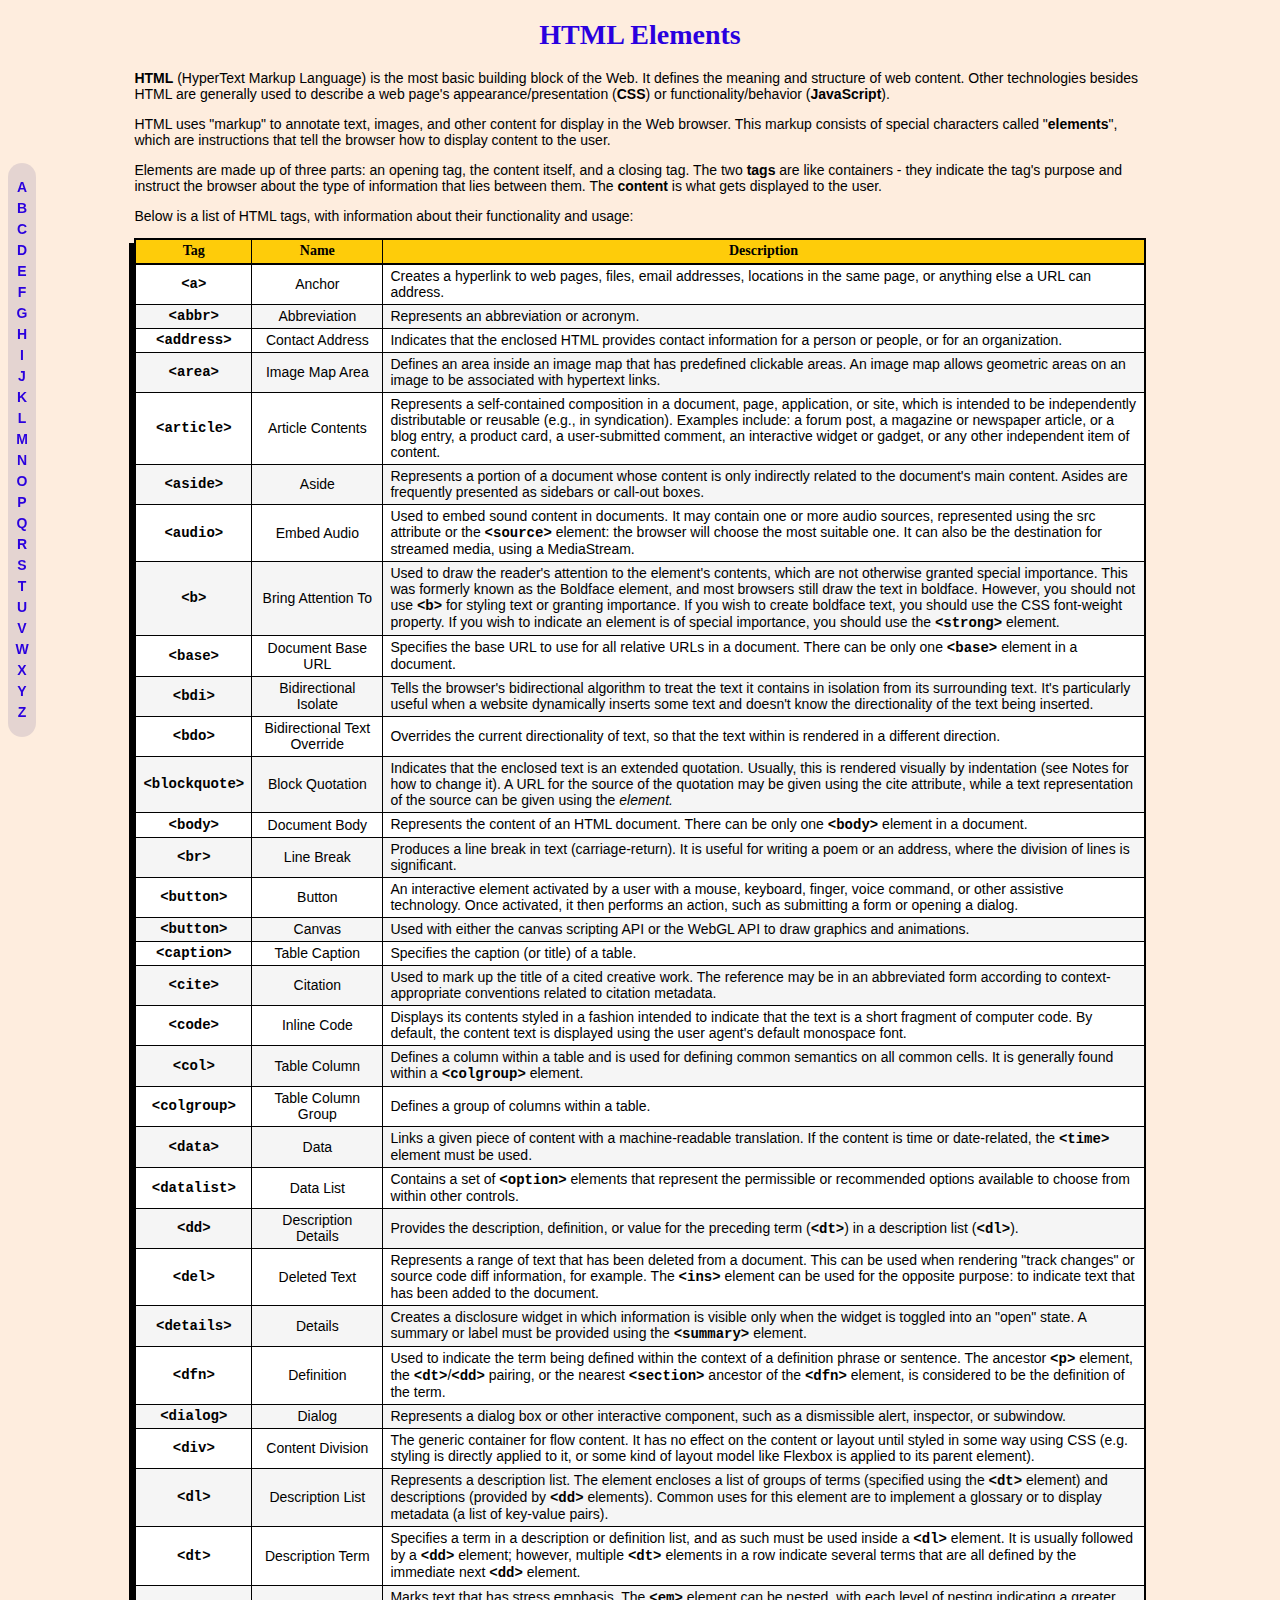
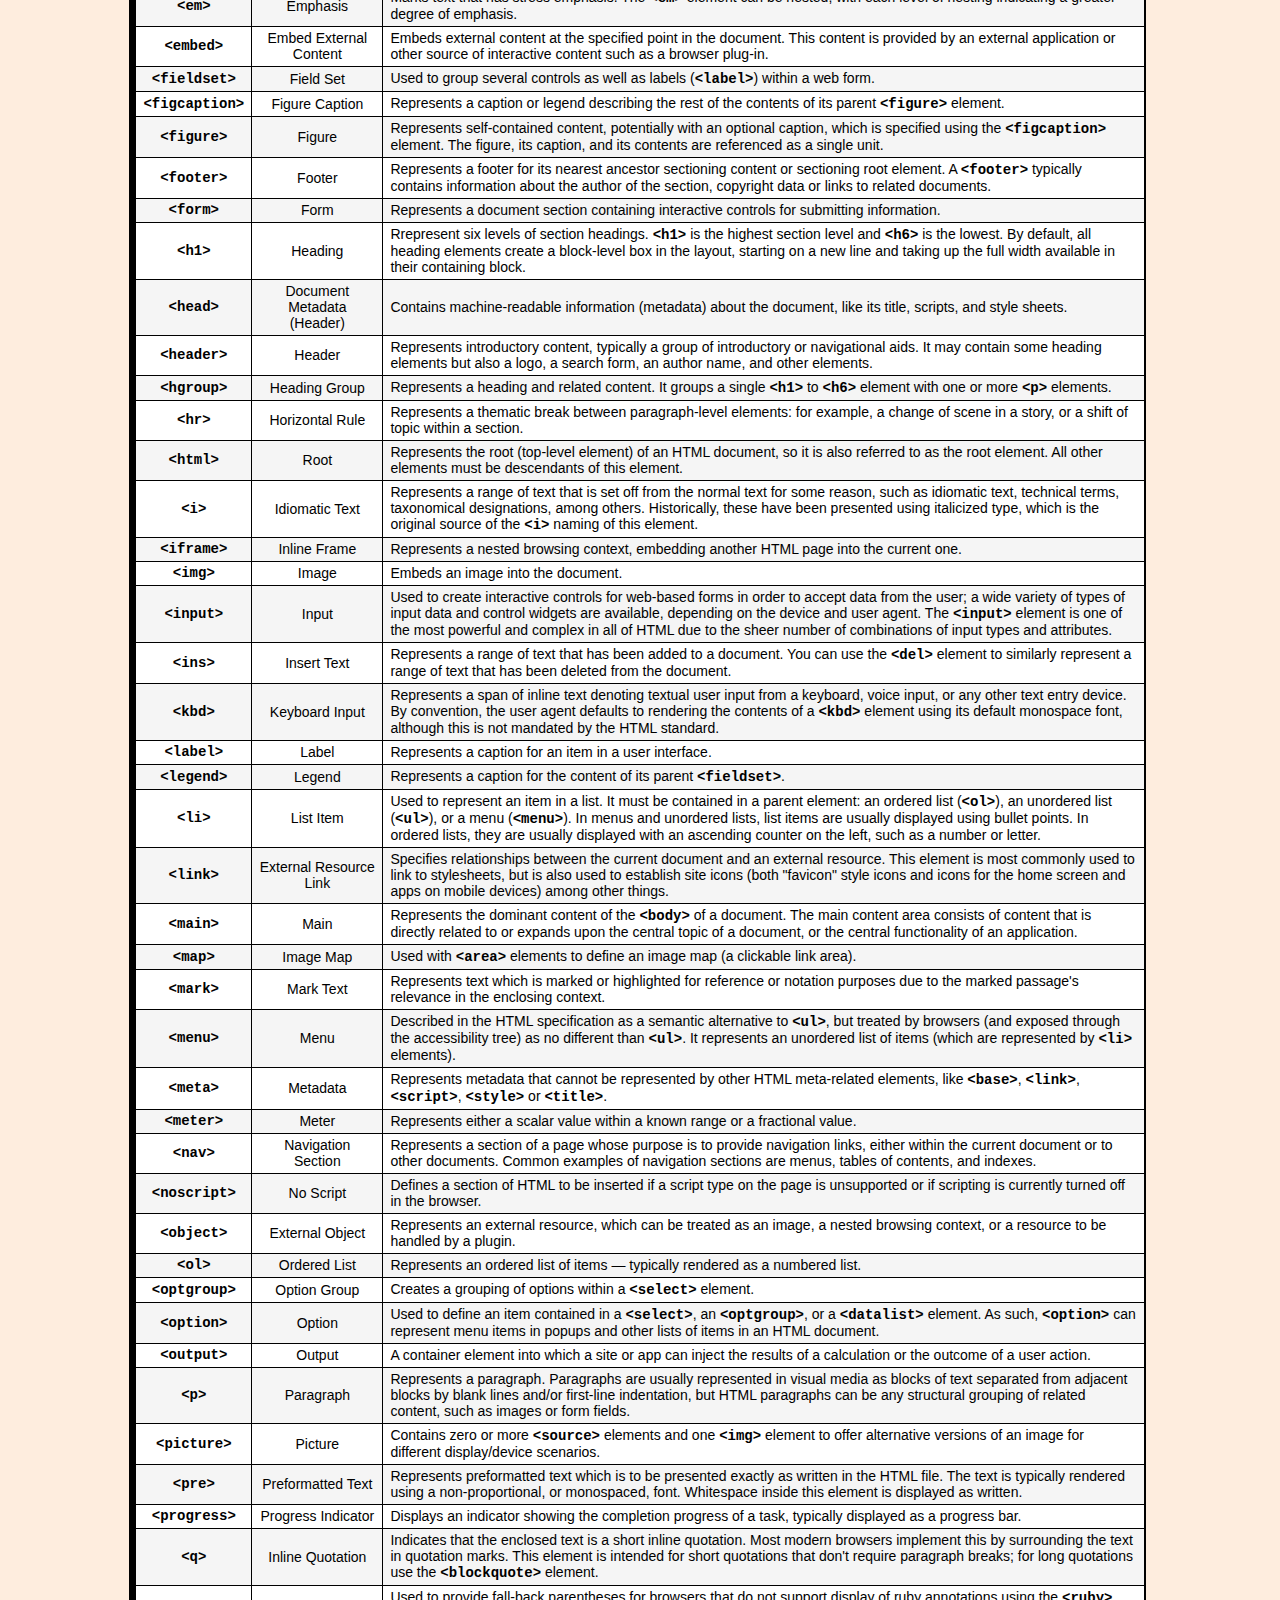
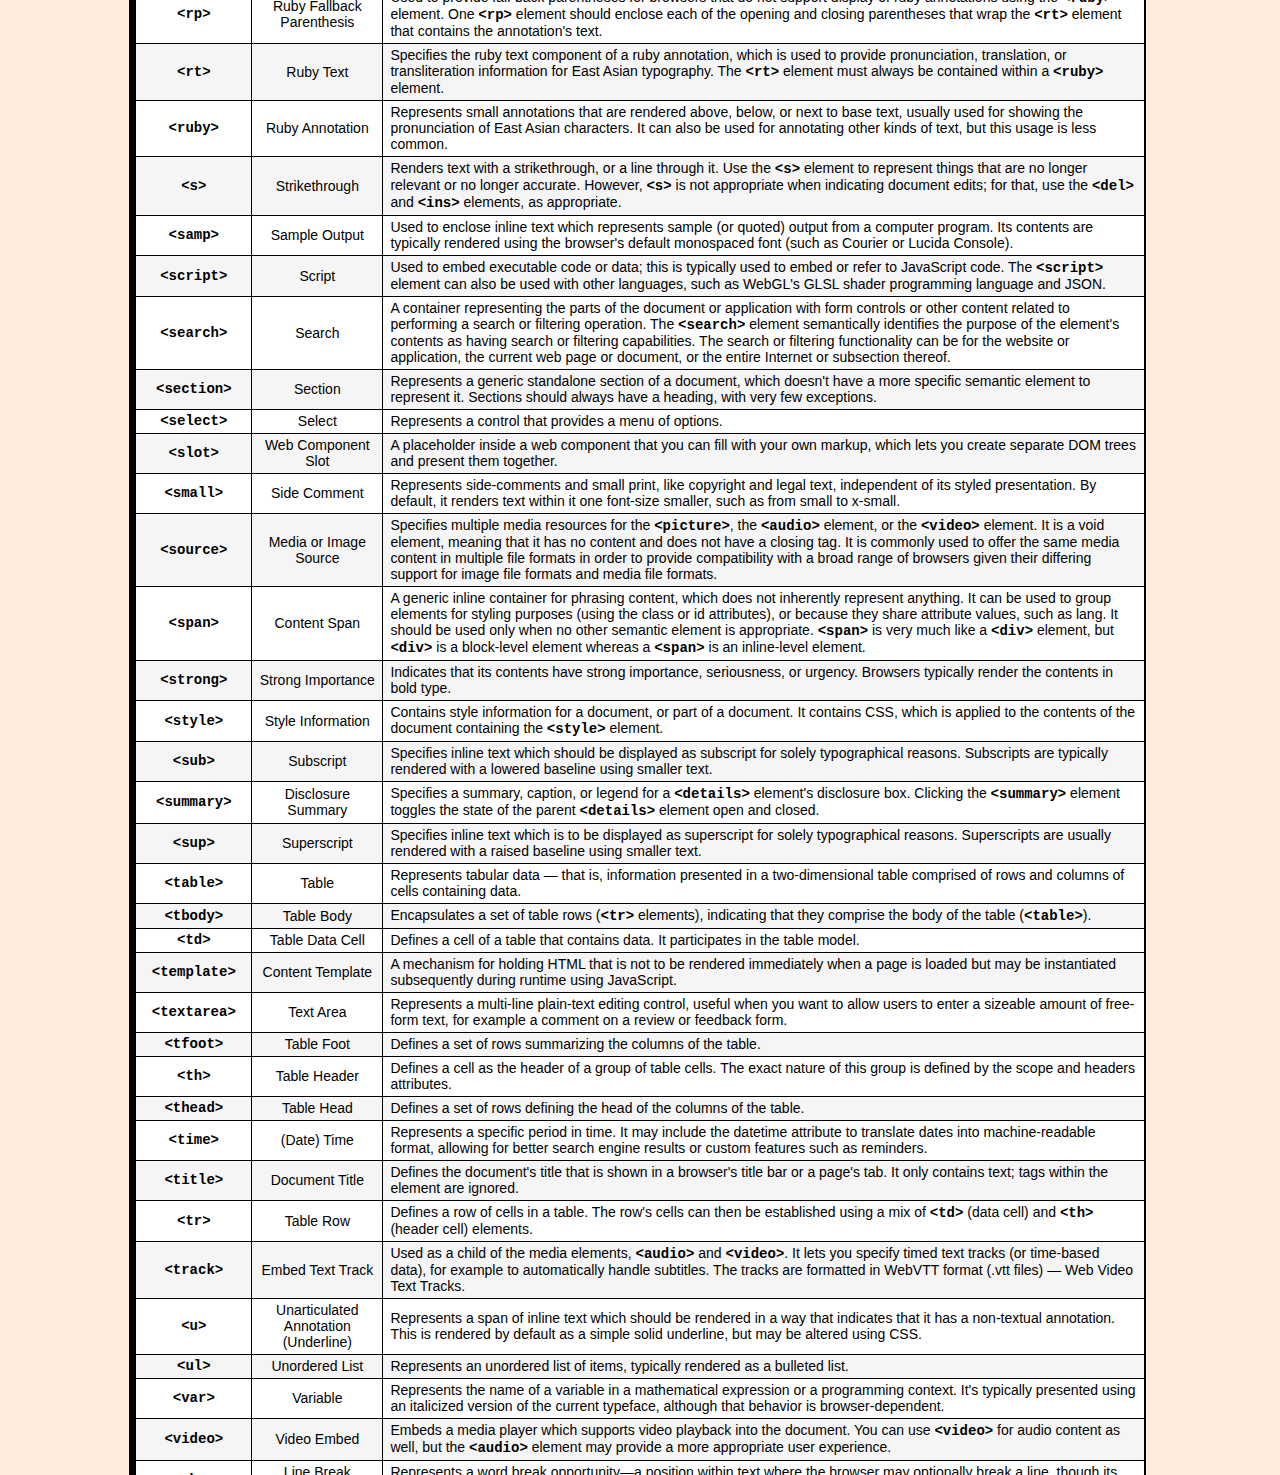
<file: cheatsheet/index.html>
<!DOCTYPE html>
<html lang="en">
    <head>
        <meta charset="utf-8">
        <meta name="viewport" content="width=device-width">
        <meta name="author" content="Scott Kenneth Jackson">
        <meta name="description" content="A reference tool containing information about individual HTML elements, their tags, function and common usage.">

        <title>HTML Cheatsheet</title>

        <link rel="stylesheet" href="./styles/main.css" type="text/css">
    </head>
    <body>
        <nav>
            <ul>
                <li><a href="#a">A</a></li>
                <li><a href="#b">B</a></li>
                <li><a href="#c">C</a></li>
                <li><a href="#d">D</a></li>
                <li><a href="#e">E</a></li>
                <li><a href="#f">F</a></li>
                <li><a href="#f">G</a></li>
                <li><a href="#h">H</a></li>
                <li><a href="#i">I</a></li>
                <li><a href="#i">J</a></li>
                <li><a href="#k">K</a></li>
                <li><a href="#l">L</a></li>
                <li><a href="#m">M</a></li>
                <li><a href="#n">N</a></li>
                <li><a href="#o">O</a></li>
                <li><a href="#p">P</a></li>
                <li><a href="#q">Q</a></li>
                <li><a href="#r">R</a></li>
                <li><a href="#s">S</a></li>
                <li><a href="#t">T</a></li>
                <li><a href="#u">U</a></li>
                <li><a href="#v">V</a></li>
                <li><a href="#w">W</a></li>
                <li><a href="#w">X</a></li>
                <li><a href="#w">Y</a></li>
                <li><a href="#w">Z</a></li>
            </ul>
        </nav>
        <h1>HTML Elements</h1>
        <div class="blurb">
            <p><strong>HTML</strong> (HyperText Markup Language) is the most basic building block of the Web. It defines the meaning and structure of web content. Other technologies besides HTML are generally used to describe a web page's appearance/presentation (<strong>CSS</strong>) or functionality/behavior (<strong>JavaScript</strong>).</p>
            <p>HTML uses "markup" to annotate text, images, and other content for display in the Web browser. This markup consists of special characters called "<strong>elements</strong>", which are instructions that tell the browser how to display content to the user.</p>
            <p>Elements are made up of three parts: an opening tag, the content itself, and a closing tag. The two <strong>tags</strong> are like containers - they indicate the tag's purpose and instruct the browser about the type of information that lies between them. The <strong>content</strong> is what gets displayed to the user.</p>
            <p>Below is a list of HTML tags, with information about their functionality and usage:</p>
        </div>
        <table>
            <thead>
                <tr>
                    <th>Tag</th>
                    <th>Name</th>
                    <th>Description</th>
                </tr>
            </thead>
            <tbody>
                <tr id="a">
                    <td class="tag">&lt;a&gt;</td>
                    <td>Anchor</td>
                    <td>Creates a hyperlink to web pages, files, email addresses, locations in the same page, or anything else a URL can address.</td>
                </tr>
                <tr>
                    <td class="tag">&lt;abbr&gt;</td>
                    <td>Abbreviation</td>
                    <td>Represents an abbreviation or acronym.</td>
                </tr>
                <tr>
                    <td class="tag">&lt;address&gt;</td>
                    <td>Contact Address</td>
                    <td>Indicates that the enclosed HTML provides contact information for a person or people, or for an organization.</td>
                </tr>
                <tr>
                    <td class="tag">&lt;area&gt;</td>
                    <td>Image Map Area</td>
                    <td>Defines an area inside an image map that has predefined clickable areas. An image map allows geometric areas on an image to be associated with hypertext links.</td>
                </tr>
                <tr>
                    <td class="tag">&lt;article&gt;</td>
                    <td>Article Contents</td>
                    <td>Represents a self-contained composition in a document, page, application, or site, which is intended to be independently distributable or reusable (e.g., in syndication). Examples include: a forum post, a magazine or newspaper article, or a blog entry, a product card, a user-submitted comment, an interactive widget or gadget, or any other independent item of content.</td>
                </tr>
                <tr>
                    <td class="tag">&lt;aside&gt;</td>
                    <td>Aside</td>
                    <td>Represents a portion of a document whose content is only indirectly related to the document's main content. Asides are frequently presented as sidebars or call-out boxes.</td>
                </tr>
                <tr>
                    <td class="tag">&lt;audio&gt;</td>
                    <td>Embed Audio</td>
                    <td>Used to embed sound content in documents. It may contain one or more audio sources, represented using the src attribute or the <span class="tag">&lt;source&gt;</span> element: the browser will choose the most suitable one. It can also be the destination for streamed media, using a MediaStream.</td>
                </tr>
                <tr id="b">
                    <td class="tag">&lt;b&gt;</td>
                    <td>Bring Attention To</td>
                    <td>Used to draw the reader's attention to the element's contents, which are not otherwise granted special importance. This was formerly known as the Boldface element, and most browsers still draw the text in boldface. However, you should not use <span class="tag">&lt;b&gt;</span> for styling text or granting importance. If you wish to create boldface text, you should use the CSS font-weight property. If you wish to indicate an element is of special importance, you should use the <span class="tag">&lt;strong&gt;</span> element.</td>
                </tr>
                <tr>
                    <td class="tag">&lt;base&gt;</td>
                    <td>Document Base URL</td>
                    <td>Specifies the base URL to use for all relative URLs in a document. There can be only one <span class="tag">&lt;base&gt;</span> element in a document.</td>
                </tr>
                <tr>
                    <td class="tag">&lt;bdi&gt;</td>
                    <td>Bidirectional Isolate</td>
                    <td>Tells the browser's bidirectional algorithm to treat the text it contains in isolation from its surrounding text. It's particularly useful when a website dynamically inserts some text and doesn't know the directionality of the text being inserted.</td>
                </tr>
                <tr>
                    <td class="tag">&lt;bdo&gt;</td>
                    <td>Bidirectional Text Override</td>
                    <td>Overrides the current directionality of text, so that the text within is rendered in a different direction.</td>
                </tr>
                <tr>
                    <td class="tag">&lt;blockquote&gt;</td>
                    <td>Block Quotation</td>
                    <td>Indicates that the enclosed text is an extended quotation. Usually, this is rendered visually by indentation (see Notes for how to change it). A URL for the source of the quotation may be given using the cite attribute, while a text representation of the source can be given using the <cite> element.</td>
                </tr>
                <tr>
                    <td class="tag">&lt;body&gt;</td>
                    <td>Document Body</td>
                    <td>Represents the content of an HTML document. There can be only one <span class="tag">&lt;body&gt;</span> element in a document.</td>
                </tr>
                <tr>
                    <td class="tag">&lt;br&gt;</td>
                    <td>Line Break</td>
                    <td>Produces a line break in text (carriage-return). It is useful for writing a poem or an address, where the division of lines is significant.</td>
                </tr>
                <tr>
                    <td class="tag">&lt;button&gt;</td>
                    <td>Button</td>
                    <td>An interactive element activated by a user with a mouse, keyboard, finger, voice command, or other assistive technology. Once activated, it then performs an action, such as submitting a form or opening a dialog.</td>
                </tr>
                <tr>
                    <td class="tag">&lt;button&gt;</td>
                    <td>Canvas</td>
                    <td>Used with either the canvas scripting API or the WebGL API to draw graphics and animations.</td>
                </tr>
                <tr id ="c">
                    <td class="tag">&lt;caption&gt;</td>
                    <td>Table Caption</td>
                    <td>Specifies the caption (or title) of a table.</td>
                </tr>
                <tr>
                    <td class="tag">&lt;cite&gt;</td>
                    <td>Citation</td>
                    <td>Used to mark up the title of a cited creative work. The reference may be in an abbreviated form according to context-appropriate conventions related to citation metadata.</td>
                </tr>
                <tr>
                    <td class="tag">&lt;code&gt;</td>
                    <td>Inline Code</td>
                    <td>Displays its contents styled in a fashion intended to indicate that the text is a short fragment of computer code. By default, the content text is displayed using the user agent's default monospace font.</td>
                </tr>
                <tr>
                    <td class="tag">&lt;col&gt;</td>
                    <td>Table Column</td>
                    <td>Defines a column within a table and is used for defining common semantics on all common cells. It is generally found within a <span class="tag">&lt;colgroup&gt;</span> element.</td>
                </tr>
                <tr>
                    <td class="tag">&lt;colgroup&gt;</td>
                    <td>Table Column Group</td>
                    <td>Defines a group of columns within a table.</td>
                </tr>
                <tr id="d">
                    <td class="tag">&lt;data&gt;</td>
                    <td>Data</td>
                    <td>Links a given piece of content with a machine-readable translation. If the content is time or date-related, the <span class="tag">&lt;time&gt;</span> element must be used.</td>
                </tr>
                <tr>
                    <td class="tag">&lt;datalist&gt;</td>
                    <td>Data List</td>
                    <td>Contains a set of <span class="tag">&lt;option&gt;</span> elements that represent the permissible or recommended options available to choose from within other controls.</td>
                </tr>
                <tr>
                    <td class="tag">&lt;dd&gt;</td>
                    <td>Description Details</td>
                    <td>Provides the description, definition, or value for the preceding term (<span class="tag">&lt;dt&gt;</span>) in a description list (<span class="tag">&lt;dl&gt;</span>).</td>
                </tr>
                <tr>
                    <td class="tag">&lt;del&gt;</td>
                    <td>Deleted Text</td>
                    <td>Represents a range of text that has been deleted from a document. This can be used when rendering "track changes" or source code diff information, for example. The <span class="tag">&lt;ins&gt;</span> element can be used for the opposite purpose: to indicate text that has been added to the document.</td>
                </tr>
                <tr>
                    <td class="tag">&lt;details&gt;</td>
                    <td>Details</td>
                    <td>Creates a disclosure widget in which information is visible only when the widget is toggled into an "open" state. A summary or label must be provided using the <span class="tag">&lt;summary&gt;</span> element.</td>
                </tr>
                <tr>
                    <td class="tag">&lt;dfn&gt;</td>
                    <td>Definition</td>
                    <td>Used to indicate the term being defined within the context of a definition phrase or sentence. The ancestor <span class="tag">&lt;p&gt;</span> element, the <span class="tag">&lt;dt&gt;</span>/<span class="tag">&lt;dd&gt;</span> pairing, or the nearest <span class="tag">&lt;section&gt;</span> ancestor of the <span class="tag">&lt;dfn&gt;</span> element, is considered to be the definition of the term.</td>
                </tr>
                <tr>
                    <td class="tag">&lt;dialog&gt;</td>
                    <td>Dialog</td>
                    <td>Represents a dialog box or other interactive component, such as a dismissible alert, inspector, or subwindow.</td>
                </tr>
                <tr>
                    <td class="tag">&lt;div&gt;</td>
                    <td>Content Division</td>
                    <td>The generic container for flow content. It has no effect on the content or layout until styled in some way using CSS (e.g. styling is directly applied to it, or some kind of layout model like Flexbox is applied to its parent element).</td>
                </tr>
                <tr>
                    <td class="tag">&lt;dl&gt;</td>
                    <td>Description List</td>
                    <td>Represents a description list. The element encloses a list of groups of terms (specified using the <span class="tag">&lt;dt&gt;</span> element) and descriptions (provided by <span class="tag">&lt;dd&gt;</span> elements). Common uses for this element are to implement a glossary or to display metadata (a list of key-value pairs).</td>
                </tr>
                <tr>
                    <td class="tag">&lt;dt&gt;</td>
                    <td>Description Term</td>
                    <td>Specifies a term in a description or definition list, and as such must be used inside a <span class="tag">&lt;dl&gt;</span> element. It is usually followed by a <span class="tag">&lt;dd&gt;</span> element; however, multiple <span class="tag">&lt;dt&gt;</span> elements in a row indicate several terms that are all defined by the immediate next <span class="tag">&lt;dd&gt;</span> element.</td>
                </tr>
                <tr id="e">
                    <td class="tag">&lt;em&gt;</td>
                    <td>Emphasis</td>
                    <td>Marks text that has stress emphasis. The <span class="tag">&lt;em&gt;</span> element can be nested, with each level of nesting indicating a greater degree of emphasis.</td>
                </tr>
                <tr>
                    <td class="tag">&lt;embed&gt;</td>
                    <td>Embed External Content</td>
                    <td>Embeds external content at the specified point in the document. This content is provided by an external application or other source of interactive content such as a browser plug-in.</td>
                </tr>
                <tr id="f">
                    <td class="tag">&lt;fieldset&gt;</td>
                    <td>Field Set</td>
                    <td>Used to group several controls as well as labels (<span class="tag">&lt;label&gt;</span>) within a web form.</td>
                </tr>
                <tr>
                    <td class="tag">&lt;figcaption&gt;</td>
                    <td>Figure Caption</td>
                    <td>Represents a caption or legend describing the rest of the contents of its parent <span class="tag">&lt;figure&gt;</span> element.</td>
                </tr>
                <tr>
                    <td class="tag">&lt;figure&gt;</td>
                    <td>Figure</td>
                    <td>Represents self-contained content, potentially with an optional caption, which is specified using the <span class="tag">&lt;figcaption&gt;</span> element. The figure, its caption, and its contents are referenced as a single unit.</td>
                </tr>
                <tr>
                    <td class="tag">&lt;footer&gt;</td>
                    <td>Footer</td>
                    <td>Represents a footer for its nearest ancestor sectioning content or sectioning root element. A <span class="tag">&lt;footer&gt;</span> typically contains information about the author of the section, copyright data or links to related documents.</td>
                </tr>
                <tr>
                    <td class="tag">&lt;form&gt;</td>
                    <td>Form</td>
                    <td>Represents a document section containing interactive controls for submitting information.</td>
                </tr>
                <tr id="h">
                    <td class="tag">&lt;h1&gt;</td>
                    <td>Heading</td>
                    <td>Rrepresent six levels of section headings. <span class="tag">&lt;h1&gt;</span> is the highest section level and <span class="tag">&lt;h6&gt;</span> is the lowest. By default, all heading elements create a block-level box in the layout, starting on a new line and taking up the full width available in their containing block.</td>
                </tr>
                <tr>
                    <td class="tag">&lt;head&gt;</td>
                    <td>Document Metadata (Header)</td>
                    <td>Contains machine-readable information (metadata) about the document, like its title, scripts, and style sheets.</td>
                </tr>
                <tr>
                    <td class="tag">&lt;header&gt;</td>
                    <td>Header</td>
                    <td>Represents introductory content, typically a group of introductory or navigational aids. It may contain some heading elements but also a logo, a search form, an author name, and other elements.</td>
                </tr>
                <tr>
                    <td class="tag">&lt;hgroup&gt;</td>
                    <td>Heading Group</td>
                    <td>Represents a heading and related content. It groups a single <span class="tag">&lt;h1&gt;</span> to <span class="tag">&lt;h6&gt;</span> element with one or more <span class="tag">&lt;p&gt;</span> elements.</td>
                </tr>
                <tr>
                    <td class="tag">&lt;hr&gt;</td>
                    <td>Horizontal Rule</td>
                    <td>Represents a thematic break between paragraph-level elements: for example, a change of scene in a story, or a shift of topic within a section.</td>
                </tr>
                <tr>
                    <td class="tag">&lt;html&gt;</td>
                    <td>Root</td>
                    <td>Represents the root (top-level element) of an HTML document, so it is also referred to as the root element. All other elements must be descendants of this element.</td>
                </tr>
                <tr id="i">
                    <td class="tag">&lt;i&gt;</td>
                    <td>Idiomatic Text</td>
                    <td>Represents a range of text that is set off from the normal text for some reason, such as idiomatic text, technical terms, taxonomical designations, among others. Historically, these have been presented using italicized type, which is the original source of the <span class="tag">&lt;i&gt;</span> naming of this element.</td>
                </tr>
                <tr>
                    <td class="tag">&lt;iframe&gt;</td>
                    <td>Inline Frame</td>
                    <td>Represents a nested browsing context, embedding another HTML page into the current one.</td>
                </tr>
                <tr>
                    <td class="tag">&lt;img&gt;</td>
                    <td>Image</td>
                    <td>Embeds an image into the document.</td>
                </tr>
                <tr>
                    <td class="tag">&lt;input&gt;</td>
                    <td>Input</td>
                    <td>Used to create interactive controls for web-based forms in order to accept data from the user; a wide variety of types of input data and control widgets are available, depending on the device and user agent. The <span class="tag">&lt;input&gt;</span> element is one of the most powerful and complex in all of HTML due to the sheer number of combinations of input types and attributes.</td>
                </tr>
                <tr>
                    <td class="tag">&lt;ins&gt;</td>
                    <td>Insert Text</td>
                    <td>Represents a range of text that has been added to a document. You can use the <span class="tag">&lt;del&gt;</span> element to similarly represent a range of text that has been deleted from the document.</td>
                </tr>
                <tr id="k" >
                    <td class="tag">&lt;kbd&gt;</td>
                    <td>Keyboard Input</td>
                    <td>Represents a span of inline text denoting textual user input from a keyboard, voice input, or any other text entry device. By convention, the user agent defaults to rendering the contents of a <span class="tag">&lt;kbd&gt;</span> element using its default monospace font, although this is not mandated by the HTML standard.</td>
                </tr>
                <tr id="l">
                    <td class="tag">&lt;label&gt;</td>
                    <td>Label</td>
                    <td>Represents a caption for an item in a user interface.</td>
                </tr>
                <tr>
                    <td class="tag">&lt;legend&gt;</td>
                    <td>Legend</td>
                    <td>Represents a caption for the content of its parent <span class="tag">&lt;fieldset&gt;</span>.</td>
                </tr>
                <tr>
                    <td class="tag">&lt;li&gt;</td>
                    <td>List Item</td>
                    <td>Used to represent an item in a list. It must be contained in a parent element: an ordered list (<span class="tag">&lt;ol&gt;</span>), an unordered list (<span class="tag">&lt;ul&gt;</span>), or a menu (<span class="tag">&lt;menu&gt;</span>). In menus and unordered lists, list items are usually displayed using bullet points. In ordered lists, they are usually displayed with an ascending counter on the left, such as a number or letter.</td>
                </tr>
                <tr>
                    <td class="tag">&lt;link&gt;</td>
                    <td>External Resource Link</td>
                    <td>Specifies relationships between the current document and an external resource. This element is most commonly used to link to stylesheets, but is also used to establish site icons (both "favicon" style icons and icons for the home screen and apps on mobile devices) among other things.</td>
                </tr>
                <tr id="m">
                    <td class="tag">&lt;main&gt;</td>
                    <td>Main</td>
                    <td>Represents the dominant content of the <span class="tag">&lt;body&gt;</span> of a document. The main content area consists of content that is directly related to or expands upon the central topic of a document, or the central functionality of an application.</td>
                </tr>
                <tr>
                    <td class="tag">&lt;map&gt;</td>
                    <td>Image Map</td>
                    <td>Used with <span class="tag">&lt;area&gt;</span> elements to define an image map (a clickable link area).</td>
                </tr>
                <tr>
                    <td class="tag">&lt;mark&gt;</td>
                    <td>Mark Text</td>
                    <td>Represents text which is marked or highlighted for reference or notation purposes due to the marked passage's relevance in the enclosing context.</td>
                </tr>
                <tr>
                    <td class="tag">&lt;menu&gt;</td>
                    <td>Menu</td>
                    <td>Described in the HTML specification as a semantic alternative to <span class="tag">&lt;ul&gt;</span>, but treated by browsers (and exposed through the accessibility tree) as no different than <span class="tag">&lt;ul&gt;</span>. It represents an unordered list of items (which are represented by <span class="tag">&lt;li&gt;</span> elements).</td>
                </tr>
                <tr>
                    <td class="tag">&lt;meta&gt;</td>
                    <td>Metadata</td>
                    <td>Represents metadata that cannot be represented by other HTML meta-related elements, like <span class="tag">&lt;base&gt;</span>, <span class="tag">&lt;link&gt;</span>, <span class="tag">&lt;script&gt;</span>, <span class="tag">&lt;style&gt;</span> or <span class="tag">&lt;title&gt;</span>.</td>
                </tr>
                <tr>
                    <td class="tag">&lt;meter&gt;</td>
                    <td>Meter</td>
                    <td>Represents either a scalar value within a known range or a fractional value.</td>
                </tr>
                <tr id="n">
                    <td class="tag">&lt;nav&gt;</td>
                    <td>Navigation Section</td>
                    <td>Represents a section of a page whose purpose is to provide navigation links, either within the current document or to other documents. Common examples of navigation sections are menus, tables of contents, and indexes.</td>
                </tr>
                <tr>
                    <td class="tag">&lt;noscript&gt;</td>
                    <td>No Script</td>
                    <td>Defines a section of HTML to be inserted if a script type on the page is unsupported or if scripting is currently turned off in the browser.</td>
                </tr>
                <tr id="o">
                    <td class="tag">&lt;object&gt;</td>
                    <td>External Object</td>
                    <td>Represents an external resource, which can be treated as an image, a nested browsing context, or a resource to be handled by a plugin.</td>
                </tr>
                <tr>
                    <td class="tag">&lt;ol&gt;</td>
                    <td>Ordered List</td>
                    <td>Represents an ordered list of items — typically rendered as a numbered list.</td>
                </tr>
                <tr>
                    <td class="tag">&lt;optgroup&gt;</td>
                    <td>Option Group</td>
                    <td>Creates a grouping of options within a <span class="tag">&lt;select&gt;</span> element.</td>
                </tr>
                <tr>
                    <td class="tag">&lt;option&gt;</td>
                    <td>Option</td>
                    <td>Used to define an item contained in a <span class="tag">&lt;select&gt;</span>, an <span class="tag">&lt;optgroup&gt;</span>, or a <span class="tag">&lt;datalist&gt;</span> element. As such, <span class="tag">&lt;option&gt;</span> can represent menu items in popups and other lists of items in an HTML document.</td>
                </tr>
                <tr>
                    <td class="tag">&lt;output&gt;</td>
                    <td>Output</td>
                    <td>A container element into which a site or app can inject the results of a calculation or the outcome of a user action.</td>
                </tr>
                <tr id="p">
                    <td class="tag">&lt;p&gt;</td>
                    <td>Paragraph</td>
                    <td>Represents a paragraph. Paragraphs are usually represented in visual media as blocks of text separated from adjacent blocks by blank lines and/or first-line indentation, but HTML paragraphs can be any structural grouping of related content, such as images or form fields.</td>
                </tr>
                <tr>
                    <td class="tag">&lt;picture&gt;</td>
                    <td>Picture</td>
                    <td>Contains zero or more <span class="tag">&lt;source&gt;</span> elements and one <span class="tag">&lt;img&gt;</span> element to offer alternative versions of an image for different display/device scenarios.</td>
                </tr>
                <tr>
                    <td class="tag">&lt;pre&gt;</td>
                    <td>Preformatted Text</td>
                    <td>Represents preformatted text which is to be presented exactly as written in the HTML file. The text is typically rendered using a non-proportional, or monospaced, font. Whitespace inside this element is displayed as written.</td>
                </tr>
                <tr>
                    <td class="tag">&lt;progress&gt;</td>
                    <td>Progress Indicator</td>
                    <td>Displays an indicator showing the completion progress of a task, typically displayed as a progress bar.</td>
                </tr>
                <tr>
                    <td class="tag">&lt;q&gt;</td>
                    <td>Inline Quotation</td>
                    <td>Indicates that the enclosed text is a short inline quotation. Most modern browsers implement this by surrounding the text in quotation marks. This element is intended for short quotations that don't require paragraph breaks; for long quotations use the <span class="tag">&lt;blockquote&gt;</span> element.</td>
                </tr>
                <tr id="r">
                    <td class="tag">&lt;rp&gt;</td>
                    <td>Ruby Fallback Parenthesis</td>
                    <td>Used to provide fall-back parentheses for browsers that do not support display of ruby annotations using the <span class="tag">&lt;ruby&gt;</span> element. One <span class="tag">&lt;rp&gt;</span> element should enclose each of the opening and closing parentheses that wrap the <span class="tag">&lt;rt&gt;</span> element that contains the annotation's text.</td>
                </tr>
                <tr>
                    <td class="tag">&lt;rt&gt;</td>
                    <td>Ruby Text</td>
                    <td>Specifies the ruby text component of a ruby annotation, which is used to provide pronunciation, translation, or transliteration information for East Asian typography. The <span class="tag">&lt;rt&gt;</span> element must always be contained within a <span class="tag">&lt;ruby&gt;</span> element.</td>
                </tr>
                <tr>
                    <td class="tag">&lt;ruby&gt;</td>
                    <td>Ruby Annotation</td>
                    <td>Represents small annotations that are rendered above, below, or next to base text, usually used for showing the pronunciation of East Asian characters. It can also be used for annotating other kinds of text, but this usage is less common.</td>
                </tr>
                <tr id="s">
                    <td class="tag">&lt;s&gt;</td>
                    <td>Strikethrough</td>
                    <td>Renders text with a strikethrough, or a line through it. Use the <span class="tag">&lt;s&gt;</span> element to represent things that are no longer relevant or no longer accurate. However, <span class="tag">&lt;s&gt;</span> is not appropriate when indicating document edits; for that, use the <span class="tag">&lt;del&gt;</span> and <span class="tag">&lt;ins&gt;</span> elements, as appropriate.</td>
                </tr>
                <tr>
                    <td class="tag">&lt;samp&gt;</td>
                    <td>Sample Output</td>
                    <td>Used to enclose inline text which represents sample (or quoted) output from a computer program. Its contents are typically rendered using the browser's default monospaced font (such as Courier or Lucida Console).</td>
                </tr>
                <tr>
                    <td class="tag">&lt;script&gt;</td>
                    <td>Script</td>
                    <td>Used to embed executable code or data; this is typically used to embed or refer to JavaScript code. The <span class="tag">&lt;script&gt;</span> element can also be used with other languages, such as WebGL's GLSL shader programming language and JSON.</td>
                </tr>
                <tr>
                    <td class="tag">&lt;search&gt;</td>
                    <td>Search</td>
                    <td>A container representing the parts of the document or application with form controls or other content related to performing a search or filtering operation. The <span class="tag">&lt;search&gt;</span> element semantically identifies the purpose of the element's contents as having search or filtering capabilities. The search or filtering functionality can be for the website or application, the current web page or document, or the entire Internet or subsection thereof.</td>
                </tr>
                <tr>
                    <td class="tag">&lt;section&gt;</td>
                    <td>Section</td>
                    <td>Represents a generic standalone section of a document, which doesn't have a more specific semantic element to represent it. Sections should always have a heading, with very few exceptions.</td>
                </tr>
                <tr>
                    <td class="tag">&lt;select&gt;</td>
                    <td>Select</td>
                    <td>Represents a control that provides a menu of options.</td>
                </tr>
                <tr>
                    <td class="tag">&lt;slot&gt;</td>
                    <td>Web Component Slot</td>
                    <td>A placeholder inside a web component that you can fill with your own markup, which lets you create separate DOM trees and present them together.</td>
                </tr>
                <tr>
                    <td class="tag">&lt;small&gt;</td>
                    <td>Side Comment</td>
                    <td>Represents side-comments and small print, like copyright and legal text, independent of its styled presentation. By default, it renders text within it one font-size smaller, such as from small to x-small.</td>
                </tr>
                <tr>
                    <td class="tag">&lt;source&gt;</td>
                    <td>Media or Image Source</td>
                    <td>Specifies multiple media resources for the <span class="tag">&lt;picture&gt;</span>, the <span class="tag">&lt;audio&gt;</span> element, or the <span class="tag">&lt;video&gt;</span> element. It is a void element, meaning that it has no content and does not have a closing tag. It is commonly used to offer the same media content in multiple file formats in order to provide compatibility with a broad range of browsers given their differing support for image file formats and media file formats.</td>
                </tr>
                <tr>
                    <td class="tag">&lt;span&gt;</td>
                    <td>Content Span</td>
                    <td>A generic inline container for phrasing content, which does not inherently represent anything. It can be used to group elements for styling purposes (using the class or id attributes), or because they share attribute values, such as lang. It should be used only when no other semantic element is appropriate. <span class="tag">&lt;span&gt;</span> is very much like a <span class="tag">&lt;div&gt;</span> element, but <span class="tag">&lt;div&gt;</span> is a block-level element whereas a <span class="tag">&lt;span&gt;</span> is an inline-level element.</td>
                </tr>
                <tr>
                    <td class="tag">&lt;strong&gt;</td>
                    <td>Strong Importance</td>
                    <td>Indicates that its contents have strong importance, seriousness, or urgency. Browsers typically render the contents in bold type.</td>
                </tr>
                <tr>
                    <td class="tag">&lt;style&gt;</td>
                    <td>Style Information</td>
                    <td>Contains style information for a document, or part of a document. It contains CSS, which is applied to the contents of the document containing the <span class="tag">&lt;style&gt;</span> element.</td>
                </tr>
                <tr>
                    <td class="tag">&lt;sub&gt;</td>
                    <td>Subscript</td>
                    <td>Specifies inline text which should be displayed as subscript for solely typographical reasons. Subscripts are typically rendered with a lowered baseline using smaller text.</td>
                </tr>
                <tr>
                    <td class="tag">&lt;summary&gt;</td>
                    <td>Disclosure Summary</td>
                    <td>Specifies a summary, caption, or legend for a <span class="tag">&lt;details&gt;</span> element's disclosure box. Clicking the <span class="tag">&lt;summary&gt;</span> element toggles the state of the parent <span class="tag">&lt;details&gt;</span> element open and closed.</td>
                </tr>
                <tr>
                    <td class="tag">&lt;sup&gt;</td>
                    <td>Superscript</td>
                    <td>Specifies inline text which is to be displayed as superscript for solely typographical reasons. Superscripts are usually rendered with a raised baseline using smaller text.</td>
                </tr>
                <tr id="t">
                    <td class="tag">&lt;table&gt;</td>
                    <td>Table</td>
                    <td>Represents tabular data — that is, information presented in a two-dimensional table comprised of rows and columns of cells containing data.</td>
                </tr>
                <tr>
                    <td class="tag">&lt;tbody&gt;</td>
                    <td>Table Body</td>
                    <td>Encapsulates a set of table rows (<span class="tag">&lt;tr&gt;</span> elements), indicating that they comprise the body of the table (<span class="tag">&lt;table&gt;</span>).</td>
                </tr>
                <tr>
                    <td class="tag">&lt;td&gt;</td>
                    <td>Table Data Cell</td>
                    <td>Defines a cell of a table that contains data. It participates in the table model.</td>
                </tr>
                <tr>
                    <td class="tag">&lt;template&gt;</td>
                    <td>Content Template</td>
                    <td>A mechanism for holding HTML that is not to be rendered immediately when a page is loaded but may be instantiated subsequently during runtime using JavaScript.</td>
                </tr>
                <tr>
                    <td class="tag">&lt;textarea&gt;</td>
                    <td>Text Area</td>
                    <td>Represents a multi-line plain-text editing control, useful when you want to allow users to enter a sizeable amount of free-form text, for example a comment on a review or feedback form.</td>
                </tr>
                <tr>
                    <td class="tag">&lt;tfoot&gt;</td>
                    <td>Table Foot</td>
                    <td>Defines a set of rows summarizing the columns of the table.</td>
                </tr>
                <tr>
                    <td class="tag">&lt;th&gt;</td>
                    <td>Table Header</td>
                    <td>Defines a cell as the header of a group of table cells. The exact nature of this group is defined by the scope and headers attributes.</td>
                </tr>
                <tr>
                    <td class="tag">&lt;thead&gt;</td>
                    <td>Table Head</td>
                    <td>Defines a set of rows defining the head of the columns of the table.</td>
                </tr>
                <tr>
                    <td class="tag">&lt;time&gt;</td>
                    <td>(Date) Time</td>
                    <td>Represents a specific period in time. It may include the datetime attribute to translate dates into machine-readable format, allowing for better search engine results or custom features such as reminders.</td>
                </tr>
                <tr>
                    <td class="tag">&lt;title&gt;</td>
                    <td>Document Title</td>
                    <td>Defines the document's title that is shown in a browser's title bar or a page's tab. It only contains text; tags within the element are ignored.</td>
                </tr>
                <tr>
                    <td class="tag">&lt;tr&gt;</td>
                    <td>Table Row</td>
                    <td>Defines a row of cells in a table. The row's cells can then be established using a mix of <span class="tag">&lt;td&gt;</span> (data cell) and <span class="tag">&lt;th&gt;</span> (header cell) elements.</td>
                </tr>
                <tr>
                    <td class="tag">&lt;track&gt;</td>
                    <td>Embed Text Track</td>
                    <td>Used as a child of the media elements, <span class="tag">&lt;audio&gt;</span> and <span class="tag">&lt;video&gt;</span>. It lets you specify timed text tracks (or time-based data), for example to automatically handle subtitles. The tracks are formatted in WebVTT format (.vtt files) — Web Video Text Tracks.</td>
                </tr>
                <tr id="u">
                    <td class="tag">&lt;u&gt;</td>
                    <td>Unarticulated Annotation (Underline)</td>
                    <td>Represents a span of inline text which should be rendered in a way that indicates that it has a non-textual annotation. This is rendered by default as a simple solid underline, but may be altered using CSS.</td>
                </tr>
                <tr>
                    <td class="tag">&lt;ul&gt;</td>
                    <td>Unordered List</td>
                    <td>Represents an unordered list of items, typically rendered as a bulleted list.</td>
                </tr>
                <tr id="v">
                    <td class="tag">&lt;var&gt;</td>
                    <td>Variable</td>
                    <td>Represents the name of a variable in a mathematical expression or a programming context. It's typically presented using an italicized version of the current typeface, although that behavior is browser-dependent.</td>
                </tr>
                <tr>
                    <td class="tag">&lt;video&gt;</td>
                    <td>Video Embed</td>
                    <td>Embeds a media player which supports video playback into the document. You can use <span class="tag">&lt;video&gt;</span> for audio content as well, but the <span class="tag">&lt;audio&gt;</span> element may provide a more appropriate user experience.</td>
                </tr>
                <tr id="w">
                    <td class="tag">&lt;wbr&gt;</td>
                    <td>Line Break Opportunity</td>
                    <td>Represents a word break opportunity—a position within text where the browser may optionally break a line, though its line-breaking rules would not otherwise create a break at that location.</td>
                </tr>
            </tbody>
            <tfoot>
                <tr>
                    <td colspan="3" class="top"><a href="#">Back to the Top</a></td>
                </tr>
            </tfoot>
        </table>
    </body>
</html>
</file>
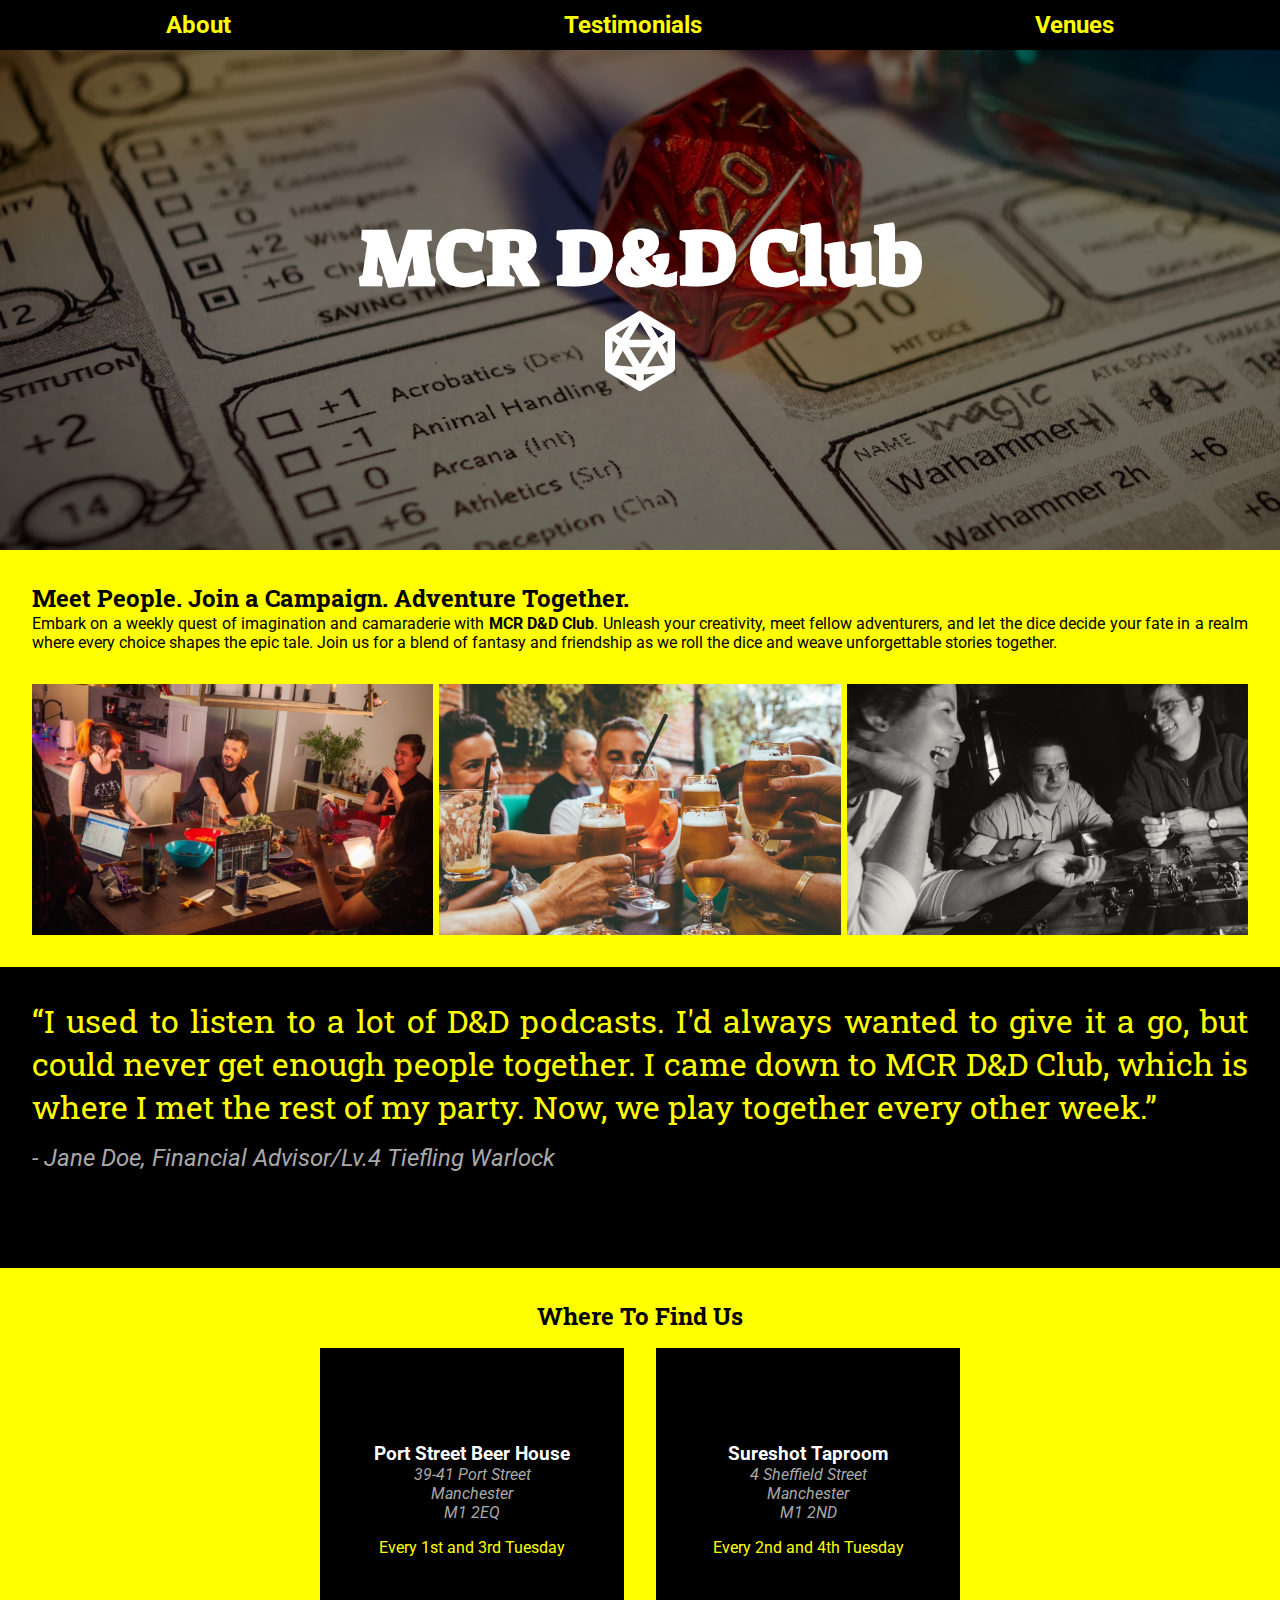
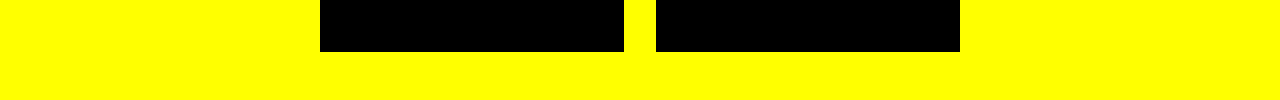
<file: responsive-website/index.html>
<!DOCTYPE html>
<html lang="en">
  <head>
    <meta charset="utf-8">
    <meta name="viewport" content="width=device-width">
    <meta name="author" content="Scott Kenneth Jackson">
    <meta name="description" content="A landing page for a fictional weekly D&D club in Manchester">

    <title>MCR D&D Club</title>

    <link rel="preconnect" href="https://fonts.googleapis.com">
    <link rel="preconnect" href="https://fonts.gstatic.com" crossorigin>
    <link rel="stylesheet" href="https://fonts.googleapis.com/css2?family=Roboto+Slab:wght@700&family=Roboto:wght@400;700&family=Suez+One&display=swap">

    <link rel="stylesheet" href="./styles/main.css">
  </head>
  <nav>
    <ul class="menu">
        <li><a href="#about">About</a></li>
        <li><a href="#testimonial">Testimonials</a></li>
        <li><a href="#venues">Venues</a></li>
    </ul>
  </nav>
  <header>
    <div class="banner">
        <img src="./images/banner.png" class="banner-img" alt="A d20 lying on a player's character sheet">
        <span class="filter"></span>
        <div class="logo">
            <h1 class="title">MCR D&D Club</h1>
            <img src="./images/d20.svg" class="icon" alt="d20">
        </div>
    </div>
  </header>
  <main>
    <section id="about">
        <h2 class="heading">Meet People. Join a Campaign. Adventure Together.</h2>
        <p class="blurb">Embark on a weekly quest of imagination and camaraderie with <strong>MCR D&D Club</strong>. Unleash your creativity, meet fellow adventurers, and let the dice decide your fate in a realm where every choice shapes the epic tale. Join us for a blend of fantasy and friendship as we roll the dice and weave unforgettable stories together.</p>
        <div class="slideshow">
            <img src="./images/game.png" class="slide" alt="A group of people playing D&D around a kitchen table with snacks">
            <img src="./images/social.png" class="slide" alt="A group of people at the pub clinking their glasses together">
            <img src="./images/game-bw.png" class="slide" alt="A black and white image of a woman rolling dice with minitures on the table">
        </div>
    </section>
    <section id="testimonial">
        <q>I used to listen to a lot of D&D podcasts. I'd always wanted to give it a go, but could never get enough people together. I came down to MCR D&D Club, which is where I met the rest of my party. Now, we play together every other week.</q>
        <p class="source">- Jane Doe, Financial Advisor/Lv.4 Tiefling Warlock</p>
    </section>
    <section id="venues">
        <h2 class="heading">Where To Find Us</h2>
        <div class="locations">
            <div class="container">
                <h3>Port Street Beer House</h3>
                <address>39-41 Port Street</address>
                <address>Manchester</address>
                <address>M1 2EQ</address>
                <p class="when">Every 1st and 3rd Tuesday</p>
            </div>
            <div class="container">
                <h3>Sureshot Taproom</h3>
                <address>4 Sheffield Street</address>
                <address>Manchester</address>
                <address>M1 2ND</address>
                <p class="when">Every 2nd and 4th Tuesday</p>
            </div>
        </div>
    </section>
  </main>
  <footer></footer>
</html>
</file>
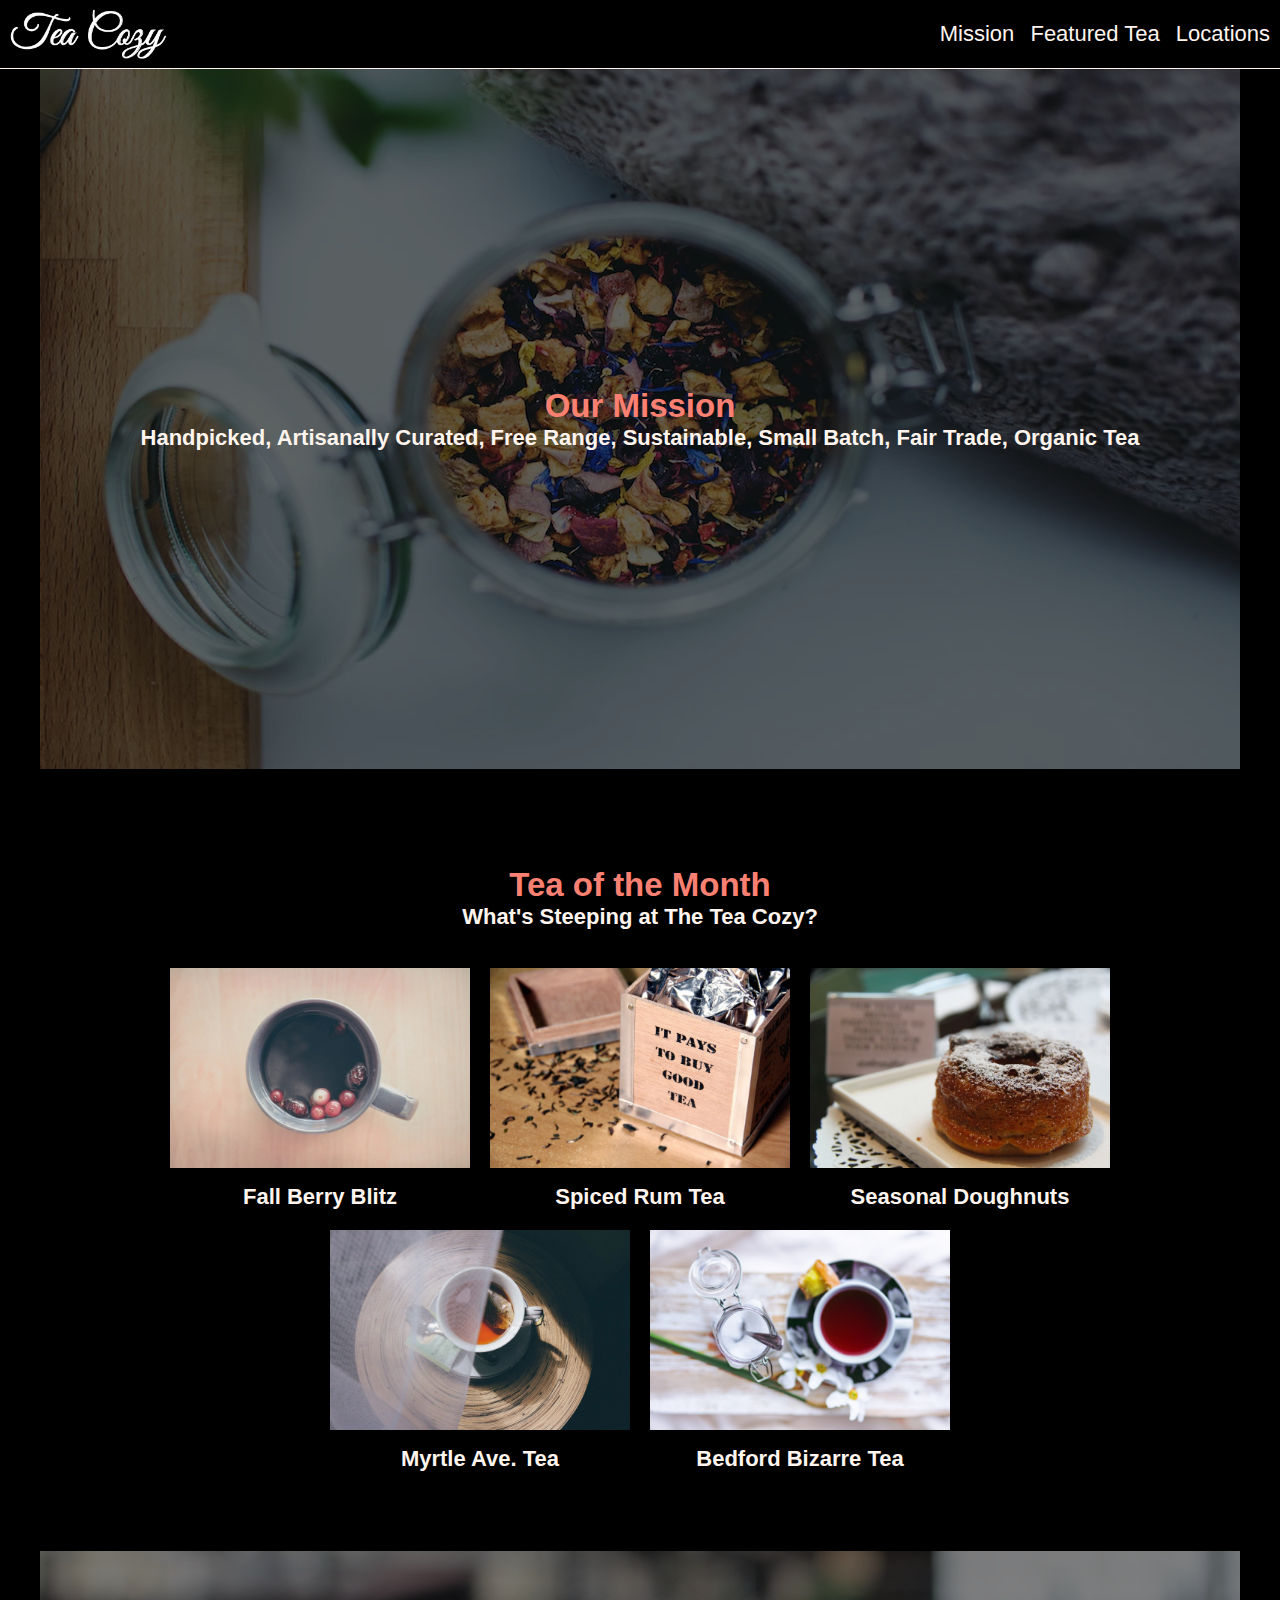
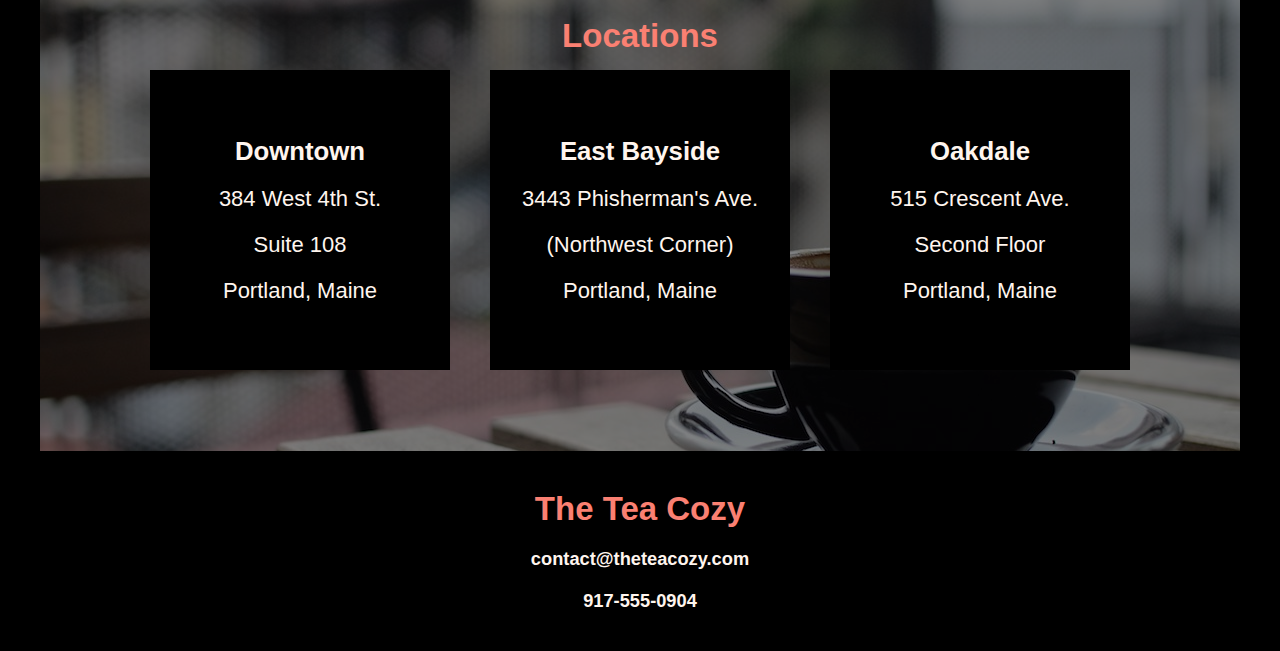
<file: tea-cozy/index.html>
<!DOCTYPE html>
<html lang="en">
    <head>
        <meta charset="utf-8">
        <meta name="viewport" content="width=device-width">
        <meta name="author" content="Scott Kenneth Jackson">
        <meta name="description" content="A website for a fictional tea shop.">

        <title>Tea Cozy</title>

        <link rel="stylesheet" href="./styles/main.css" type="text/css">
    </head>
    <body>
        <nav>
            <img src="./images/img-tea-cozy-logo.webp" class="logo" alt="Tea Cozy logo">
            <div class="links">
                <a href="#mission">Mission</a>
                <a href="#featured">Featured Tea</a>
                <a href="#locations">Locations</a>
            </div>
        </nav>
        <section id="mission">
            <img src="./images/img-mission-background.webp" class="mission-background" alt="A jar of brightly-coloured tea leaves">
            <div class="mission-blurb">
                <h2>Our Mission</h2>
                <h4>Handpicked, Artisanally Curated, Free Range, Sustainable, Small Batch, Fair Trade, Organic Tea</h4>
            </div>
        </section>
        <section id="featured">
            <div class="featured-blurb">
                <h2>Tea of the Month</h2>
                <h4>What's Steeping at The Tea Cozy?</h4>
            </div>
            <div class="featured-teas">
                <div class="tea-card">
                    <img src="./images/img-berryblitz.webp" class="thumbnail" alt="A cup of Fall Berry Blitz tea">
                    <h4 class="tea">Fall Berry Blitz</h4>
                </div>
                <div class="tea-card">
                    <img src="./images/img-spiced-rum.webp" class="thumbnail" alt="A tea caddy filled with Spiced Rum tea">
                    <h4 class="tea">Spiced Rum Tea</h4>
                </div>
                <div class="tea-card">
                    <img src="./images/img-donut.webp" class="thumbnail" alt="A plate with a doughnut on it">
                    <h4 class="tea">Seasonal Doughnuts</h4>
                </div>
                <div class="tea-card">
                    <img src="./images/img-myrtle-ave.webp" class="thumbnail" alt="A cup of Myrtle Avenue tea">
                    <h4 class="tea">Myrtle Ave. Tea</h4>
                </div>
                <div class="tea-card">
                    <img src="./images/img-bedford-bizarre.webp" class="thumbnail" alt="A cup of Bedford Bizarre tea">
                    <h4 class="tea">Bedford Bizarre Tea</h4>
                </div>
            </div>
        </section>
        <section id="locations">
            <img src="./images/img-locations-background.jpg" class="locations-background" alt="A coffee cup sitting on a table">
            <div class="locations-blurb">
                <h2>Locations</h2>
                <div class="locations-info">
                    <div class="location-card">
                        <h3>Downtown</h3>
                        <p>384 West 4th St.</p>
                        <p>Suite 108</p>
                        <p>Portland, Maine</p>
                    </div>
                    <div class="location-card">
                        <h3>East Bayside</h3>
                        <p>3443 Phisherman's Ave.</p>
                        <p>(Northwest Corner)</p>
                        <p>Portland, Maine</p>
                    </div>
                    <div class="location-card">
                        <h3>Oakdale</h3>
                        <p>515 Crescent Ave.</p>
                        <p>Second Floor</p>
                        <p>Portland, Maine</p>
                    </div>
                </div>
            </div>
        </section>
    </body>
    <footer>
        <div class="contact">
            <h2>The Tea Cozy</h2>
            <h5 class="underline">contact@theteacozy.com</h5>
            <h5>917-555-0904</h5>
        </div>
    </footer>
</html>
</file>
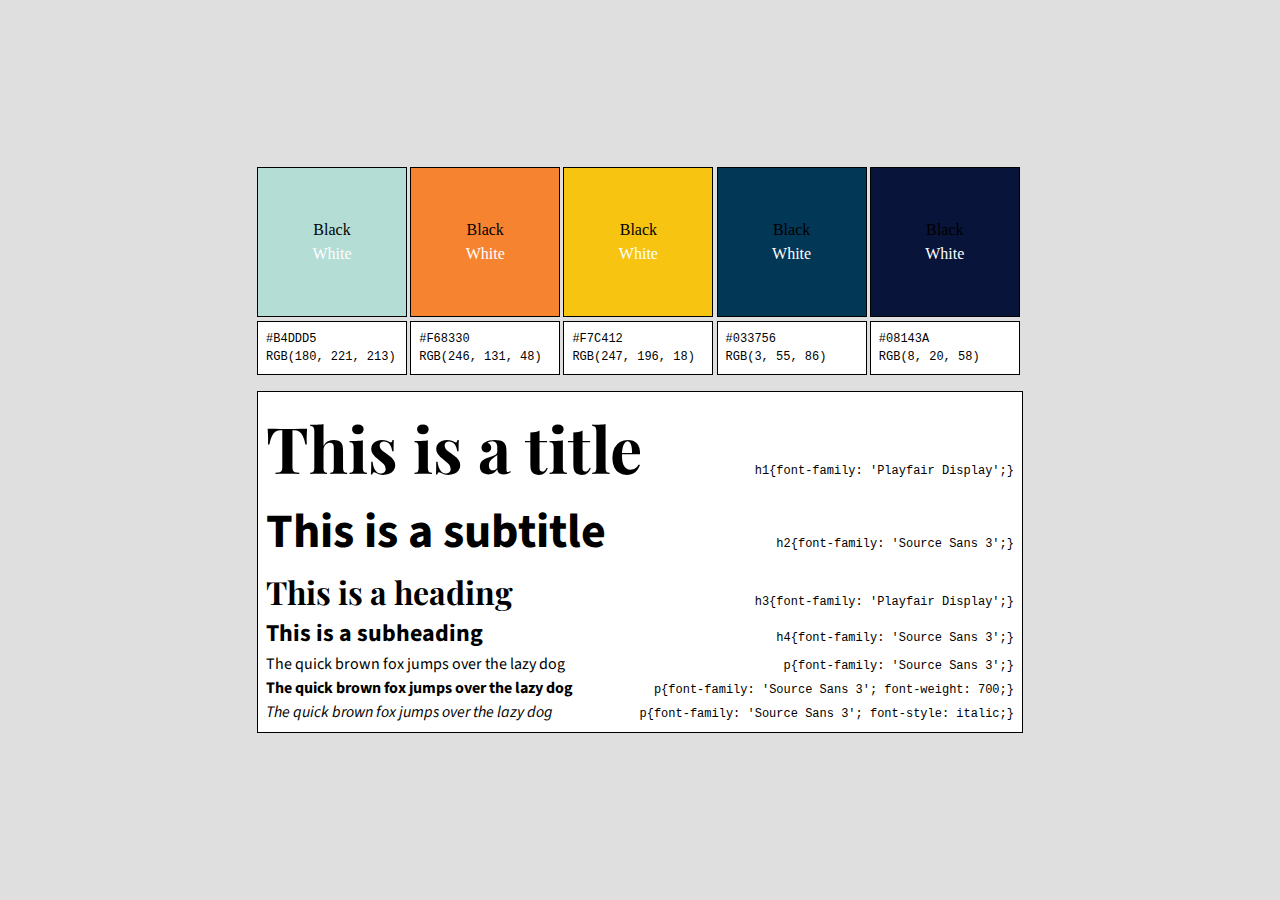
<file: web-design/index.html>
<!DOCTYPE html>
<html lang="en">
  <head>
    <meta charset="utf-8">
    <meta name="viewport" content="width=device-width">
    <meta name="author" content="Scott Kenneth Jackson">
    <meta name="description" content="A basic website design system, with editable colour palettes and font styles for quick, easy design planning.">

    <title>Web Design System</title>

    <link rel="preconnect" href="https://fonts.googleapis.com">
    <link rel="preconnect" href="https://fonts.gstatic.com" crossorigin>
    <link rel="stylesheet" href="https://fonts.googleapis.com/css2?family=Playfair+Display:wght@900&display=swap">
    <link rel="stylesheet" href="https://fonts.googleapis.com/css2?family=Source+Sans+3:ital,wght@0,400;0,700;1,400&display=swap">
    <link rel="stylesheet" href="./styles/main.css">
  </head>
  <body>
    <div class="container">
        <section id="color">
            <div class="swatches">
                <div class="container color1">
                    <p>Black</p>
                    <p class="white">White</p>
                </div>
                <div class="container code hidden-x">
                    <p>#B4DDD5</p>
                    <p>RGB(180, 221, 213)</p>
                </div>
                <div class="container color2">
                    <p>Black</p>
                    <p class="white">White</p>
                </div>
                <div class="container code hidden-x">
                    <p>#F68330</p>
                    <p>RGB(246, 131, 48)</p>
                </div>
                <div class="container color3">
                    <p>Black</p>
                    <p class="white">White</p>
                </div>
                <div class="container code hidden-x">
                    <p>#F7C412</p>
                    <p>RGB(247, 196, 18)</p>
                </div>
                <div class="container color4">
                    <p>Black</p>
                    <p class="white">White</p>
                </div>
                <div class="container code hidden-x">
                    <p>#033756</p>
                    <p>RGB(3, 55, 86)</p>
                </div>
                <div class="container color5">
                    <p>Black</p>
                    <p class="white">White</p>
                </div>
                <div class="container code hidden-x">
                    <p>#08143A</p>
                    <p>RGB(8, 20, 58)</p>
                </div>
            </div>
            <div class="codes">
                <div class="container code hidden-y">
                    <p>#B4DDD5</p>
                    <p>RGB(180, 221, 213)</p>
                </div>
                <div class="container code hidden-y">
                    <p>#F68330</p>
                    <p>RGB(246, 131, 48)</p>
                </div>
                <div class="container code hidden-y">
                    <p>#F7C412</p>
                    <p>RGB(247, 196, 18)</p>
                </div>
                <div class="container code hidden-y">
                    <p>#033756</p>
                    <p>RGB(3, 55, 86)</p>
                </div>
                <div class="container code hidden-y">
                    <p>#08143A</p>
                    <p>RGB(8, 20, 58)</p>
                </div>
            </div>
        </section>

        <section id="font">
            <div class="headings">
                <div class="row">
                    <h1>This is a title</h1>
                    <p class="code">h1{font-family: 'Playfair Display';}</p>
                </div>
                <div class="row">
                    <h2>This is a subtitle</h2>
                    <p class="code">h2{font-family: 'Source Sans 3';}</p>
                </div>
                <div class="row">
                    <h3>This is a heading</h3>
                    <p class="code">h3{font-family: 'Playfair Display';}</p>
                </div>
                <div class="row">
                    <h4>This is a subheading</h4>
                    <p class="code">h4{font-family: 'Source Sans 3';}</p>
                </div>
            </div>
            <div class="paragraphs">
                <div class="row">
                    <p>The quick brown fox jumps over the lazy dog</p>
                    <p class="code">p{font-family: 'Source Sans 3';}</p>
                </div>
                <div class="row">
                    <p class="bold">The quick brown fox jumps over the lazy dog</p>
                    <p class="code">p{font-family: 'Source Sans 3'; font-weight: 700;}</p>
                </div>
                <div class="row">
                    <p class="italic">The quick brown fox jumps over the lazy dog</p>
                    <p class="code">p{font-family: 'Source Sans 3'; font-style: italic;}</p>
                </div>
            </div>
        </section>
    </div>
  </body>
</html>
</file>
<file: cheatsheet/styles/main.css>
html {
    scroll-behavior: smooth;
}

body {
    background-color: #FEEDDE;
    font-family: Verdana, sans-serif;
    font-size: 14px;
}

h1 {
    font-family: Georgia, serif;
    text-align: center;
    color: #2A00DE;
}

nav {
    height: 100vh;
    position: fixed;
    top: 0;
    display: flex;
    flex-direction: column;
    justify-content: center;
}

ul {
    width: 1em;
    border-radius: 1em;
    padding: 1em .5em;
    background-color: rgba(0, 0, 96, .1);
    line-height: 1.5;
    text-align: center;
    list-style: none;
}

a {
    color: hsl(251.4, 100%, 43.5%);
    font-weight: bold;
    text-decoration: none;
}

a:hover {
    color: hsl(251.4, 100%, 68.5%);
}

a:active {
    color: hsl(251.4, 100%, 18.5%);
}

table {
    width: 80%;
    margin: 0 auto;
    border: 2px solid #000000;
    border-collapse: collapse;
    background-color: #ffffff;
    box-shadow: -5px 5px #000000;
    text-align: center;
}

thead {
    border-bottom: 2px solid #000000;
    background-color: #FECC0A;
    font-family: Georgia, serif;
}

th {
    border: 1px solid #000000;
    padding: .25em .5em;
}

tbody tr:nth-child(even) {
    background-color: #f5f5f5;
}

td {
    border: 1px solid #000000;
    padding: .25em .5em;
}

td:last-child {
    text-align: left;
}

tfoot {
    border: 2px solid #000000;
    background-color: #FECC0A;
}

.top {
    text-align: center !important;
}

.blurb {
    width: 80%;
    margin: 1em auto;
}

.tag {
    font-family: monospace;
    font-weight: bold;
}
</file>
<file: responsive-website/styles/main.css>
/* Universal styles */
* {
    box-sizing: border-box;
    margin: 0;
    padding: 0;
    scroll-behavior: smooth;
    /*border: 1px dotted red;*/
}

html {
    font-family: 'Roboto', sans-serif;
    font-size: 16px;
    text-align: justify;
    color: #000000;
    background-color: #ffff00;
}

a {
    color: inherit;
    text-decoration: none;
}

a:hover {
    text-decoration: underline;
}

a:active {
    filter: brightness(75%);
}

address {
    color:#a9a9a9
}

/* Nav styles */
.menu {
    height: 50px;
    display: flex;
    align-items: center;
    justify-content: space-around;
    font-size: 1.5rem;
    font-weight: 700;
    color: #ffff00;
    background-color: #000000;
    list-style: none;
}

/* Banner styles */
.banner {
    position: relative;
    display: flex;
    flex-direction: column;
    justify-content: center;
    align-items: center;
}

.banner-img {
    height: 500px;
    width: 100%;
    object-fit: cover;
}

.filter {
    height: 100%;
    width: 100%;
    position: absolute;
    background-color: #000000;
    opacity: .5;
}

.logo {
    position: absolute;
    text-align: center;
}

.title {
    font-family: 'Suez One', serif;
    font-size: 5rem;
    color: #ffffff;
}

.icon {
    height: 5rem;
    filter: invert(100%);
}

/* About styles */
#about, #venues {
    margin: 2rem
}

.heading {
    font-family: 'Roboto Slab', serif;
}

.slideshow {
    display: flex;
    justify-content: space-between;
    margin: 2rem 0;
}

.slide {
    width: 33%;
}

/* Testimonial styles */
#testimonial {
    padding: 2rem 2rem 6rem 2rem;
    font-family: 'Roboto Slab', serif;
    font-size: 2rem;
    color: #ffff00;
    background-color: #000000;
}

.source {
    margin-top: 1rem;
    font-family: 'Roboto', sans-serif;
    font-size: 1.5rem;
    font-style: italic;
    color: #a9a9a9;
}

/* Venue styles */
#venues {
    display: flex;
    flex-direction: column;
    align-items: center;
}

.locations {
    width: 100%;
    display: flex;
    justify-content: center;
}

.container {
    width: 25%;
    aspect-ratio: 1;
    display: flex;
    flex-direction: column;
    justify-content: center;
    margin: 1rem;
    padding: 2rem 1rem;
    text-align: center;
    color: #ffffff;
    background-color: #000000;
}

.when {
    margin-top: 1rem;
    color: #ffff00;
}

@media only screen and (orientation: portrait) {
    .menu {
        height: 40px;
        font-size: 1.25rem;
    }

    .banner-img {
        height: unset;
    }

    .title {
        font-size: 3rem;
    }

    .icon {
        height: 3rem
    }

    .slideshow {
        flex-direction: column;
    }

    .slide {
        width: 100%;
        margin-bottom: .25rem;
    }

    .slide:last-child {
        margin-bottom: 0;
    }

    .locations {
        flex-direction: column;
        align-items: center;
    }

    .container {
        width: 80%;
        font-size: 1.5rem;
    }
}
</file>
<file: tea-cozy/styles/main.css>
* {
    box-sizing: border-box;
    margin: 0
}

html {
    font-family: Helvetica, sans-serif;
    font-size: 22px;
    color: seashell;
    background-color: black;
    text-align: center;
    scroll-behavior: smooth;
}

nav {
    height: 69px;
    width: 100%;
    position: fixed;
    top: 0;
    z-index: 99;
    display: flex;
    align-items: center;
    justify-content: space-between;
    padding: 0 10px;
    border-bottom: 1px solid seashell;
    background-color: black;
}

h2 {
    color: salmon;
}

.logo {
    height: 50px;
}

.links a {
    color: seashell;
    text-decoration: none;
}

.links a:hover {
    text-decoration: underline;
}

.links a:active {
    color: salmon;
}

.links a:nth-child(2) {
    margin: 0 10px;
}

#mission {
    padding-top: 69px;
    display: flex;
    justify-content: center;
    align-items: center;
}

.mission-background {
    height: 700px;
    width: 1200px;
    opacity: 0.4;
}

.mission-blurb {
    height: 120px;
    width: 100%;
    max-width: 1200px;
    position: absolute;
    display: flex;
    flex-direction: column;
    justify-content: center;
}

#featured {
    max-width: 1000px;
    margin: 0 auto;
    padding-top: 69px;
}

.featured-blurb {
    height: 120px;
    display: flex;
    flex-direction: column;
    justify-content: center;
}

.featured-teas {
    display: flex;
    flex-flow: row wrap;
    justify-content: center;
}

.tea-card {
    margin: 10px;
}

.thumbnail {
    height: 200px;
    width: 300px;
}

.tea {
    padding-top: 10px;
}

#locations {
    padding-top: 69px;
    display: flex;
    justify-content: center;
    align-items: center;
}

.locations-blurb {
    position: absolute;
}

.locations-background {
    height: 500px;
    max-height: 1000px;
    width: 1200px;
    object-fit: cover;
    opacity: 0.5;
}

.locations-blurb {
    display: flex;
    flex-direction: column;
}

.locations-info {
    display: flex;
    justify-content: center;
}

.location-card {
    height: 300px;
    width: 300px;
    display: flex;
    flex-direction: column;
    justify-content: center;
    margin: 15px 20px;
    background-color: black;
}

.location-card p {
    margin-top: 20px;
}

footer {
    height: 200px;
    display: flex;
    justify-content: center;
    align-items: center;
}

footer h5 {
    margin-top: 20px;
}

.underline:hover {
    text-decoration: underline;
    cursor: pointer;
}

.underline:active {
    color: salmon;
}

@media screen and (max-width: 600px) {
    .links {
        display: none;
    }
}
</file>
<file: web-design/styles/main.css>
/* Universal styles */
* {
    box-sizing: border-box;
    margin: 0;
}
  
html {
    height: 100%;
    display: flex;
    justify-content: center;
    align-items: center;
    font-size: 16px;
    color: rgb(0, 0, 0);
    line-height: 1.5;
    background-color: rgb(223, 223, 223
    );
}

/* Color styles */
.swatches, .codes {
    display: flex;
}

.swatches .container {
    height: 150px;
    width: 150px;
    margin-right: .2rem;
    display: flex;
    flex-direction: column;
    align-items: center;
    justify-content: center;
    border: 1px solid rgb(0, 0, 0);
}

.swatches .container:last-child {
    margin-right: 0;
}

.color1 {
    background-color: rgb(180, 221, 213);
}

.color2 {
    background-color: rgb(246, 131, 48);
}

.color3 {
    background-color: rgb(247, 196, 18);
}

.color4 {
    background-color: rgb(3, 55, 86);
}

.color5 {
    background-color: rgb(8, 20, 58);
}

.white {
    color: rgb(255, 255, 255);
}

.codes .container {
    width: 150px;
    margin: .2rem .2rem 0 0;
    padding: .5rem;
    border: 1px solid rgb(0, 0, 0);
    background-color: rgb(255, 255, 255);
}

.codes .container:last-child {
    margin-right: 0;
}

.code {
    font-family: 'Courier New', Courier, monospace;
    font-size: .75rem;
}

.swatches .hidden-x {
    height: unset;
    display: none;
    padding: .5rem;
    background-color: rgb(255, 255, 255);
}

/* Font styles */
#font {
    margin-top: 1rem;
    padding: .5rem;
    border: 1px solid rgb(0, 0, 0);
    background-color: rgb(255, 255, 255);
}

.row {
    display: flex;
    align-items: baseline;
    justify-content: space-between;
}

h1, h3 {
    font-family: 'Playfair Display', Georgia, serif;
}

h2, h4, .paragraphs {
    font-family: 'Source Sans 3', Helvetica, sans-serif;
}

h1 {
    font-size: 4rem;
}

h2 {
    font-size: 3rem;
}

h3 {
    font-size: 2rem;
}

h4 {
    font-size: 1.5rem;
}

.bold {
    font-weight:700;
}

.italic {
    font-style: italic;
}

@media only screen and (orientation: portrait) {
    html {
        height: fit-content;
        margin: 0 2rem;
    }

    #color {
        height: 100vh;
        display: flex;
        flex-direction: column;
        justify-content: center;
    }

    .swatches {
        flex-direction: column;
        justify-content: center;
        align-items: center;
    }

    .swatches .container {
        height: initial;
        width: 100%;
        margin: .2rem 0;
        padding: .5rem;
    }

    .swatches .container:nth-child(even) {
        margin-bottom: 1rem;
    }

    .swatches .container:last-child {
        margin-bottom: 0;
    }

    .swatches .hidden-x {
        display: inherit;
    }

    .hidden-y {
        display: none;
    }

    #font {
        height: 100vh;
        display: flex;
        flex-direction: column;
        justify-content: center;
        border: none;
        background-color: initial;
    }

    .row {
        flex-direction: column;
        margin-bottom: 1rem;
    }

    .row:last-child {
        margin-bottom: 0;
    }

    .headings, .paragraphs {
        border: 1px solid rgb(0, 0, 0);
        padding: .5rem;
        background-color: rgb(255, 255, 255);
    }

    .headings {
        border-bottom: none;
    }

    .paragraphs {
        border-top: none;
    }
}
</file>
